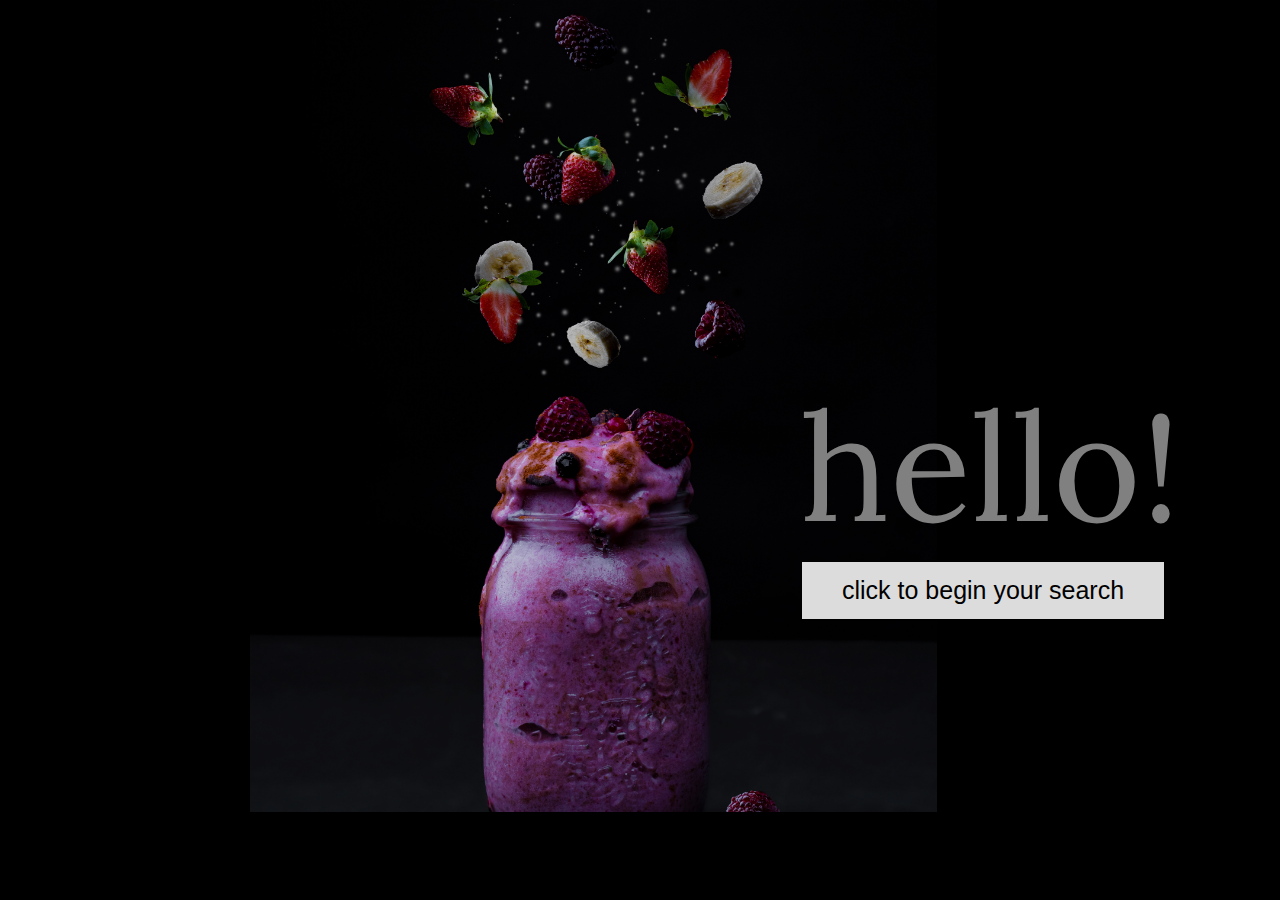
<file: index.html>
<!DOCTYPE html>
<html lang="en">
<link rel="stylesheet" type="text/css" href="css/style.css">
<link
    href="https://fonts.googleapis.com/css2?family=Cardo&family=Carme&family=Lora&family=Poppins&family=Space+Mono&display=swap"
    rel="stylesheet">
<title>
    hello
</title>

<head>
    <h1></h1>
</head>

<body id="p1">
    <img class="p1img" src="images/p1img.jpg" alt="image of a smoothie">
    <div class="p1hello"> hello!</div>
    <div class="p1buttons">
        <a href="page2.html">
            <button id="p1butt"> click to begin your search </button></a>
    </div>
    <script type="text/javascript" src="index.js"></script>
</body>

</html>
</file>
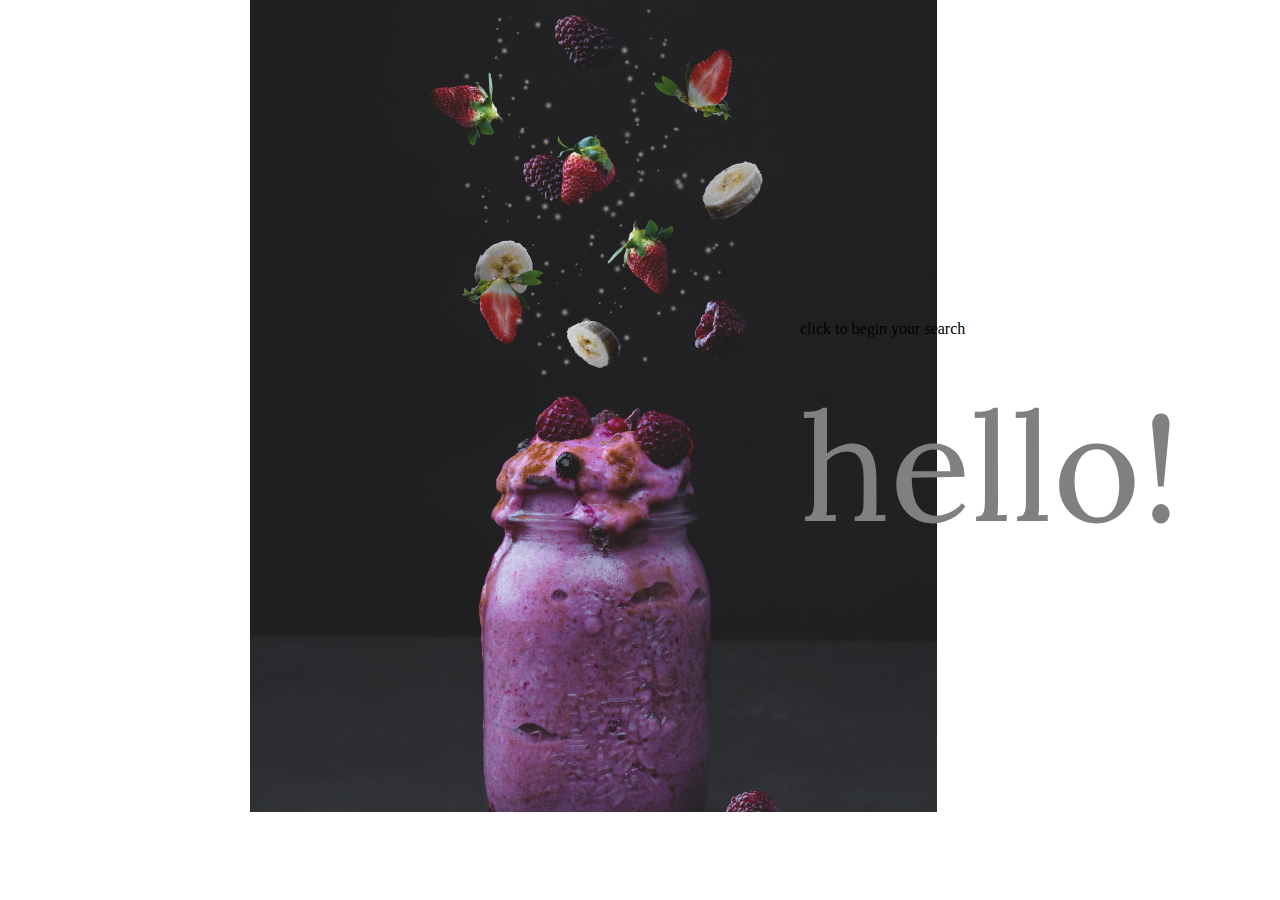
<file: page1.html>
<!DOCTYPE html>
<html>
    <link rel="stylesheet" type="text/css" href="css/style.css">
    <link href="https://fonts.googleapis.com/css2?family=Cardo&family=Carme&family=Lora&family=Poppins&family=Space+Mono&display=swap" rel="stylesheet">
    <title>
        
    </title>
        <head>
        </head>
    <body class="p1"> 
        <img class="p1img" src="p1img.jpg">
        <div class="p1hello"> hello!</div>
        <div class="p1buttons">
            <p1butt> click to begin your search </p1butt>
        </div>
    </body>
</html>
</file>
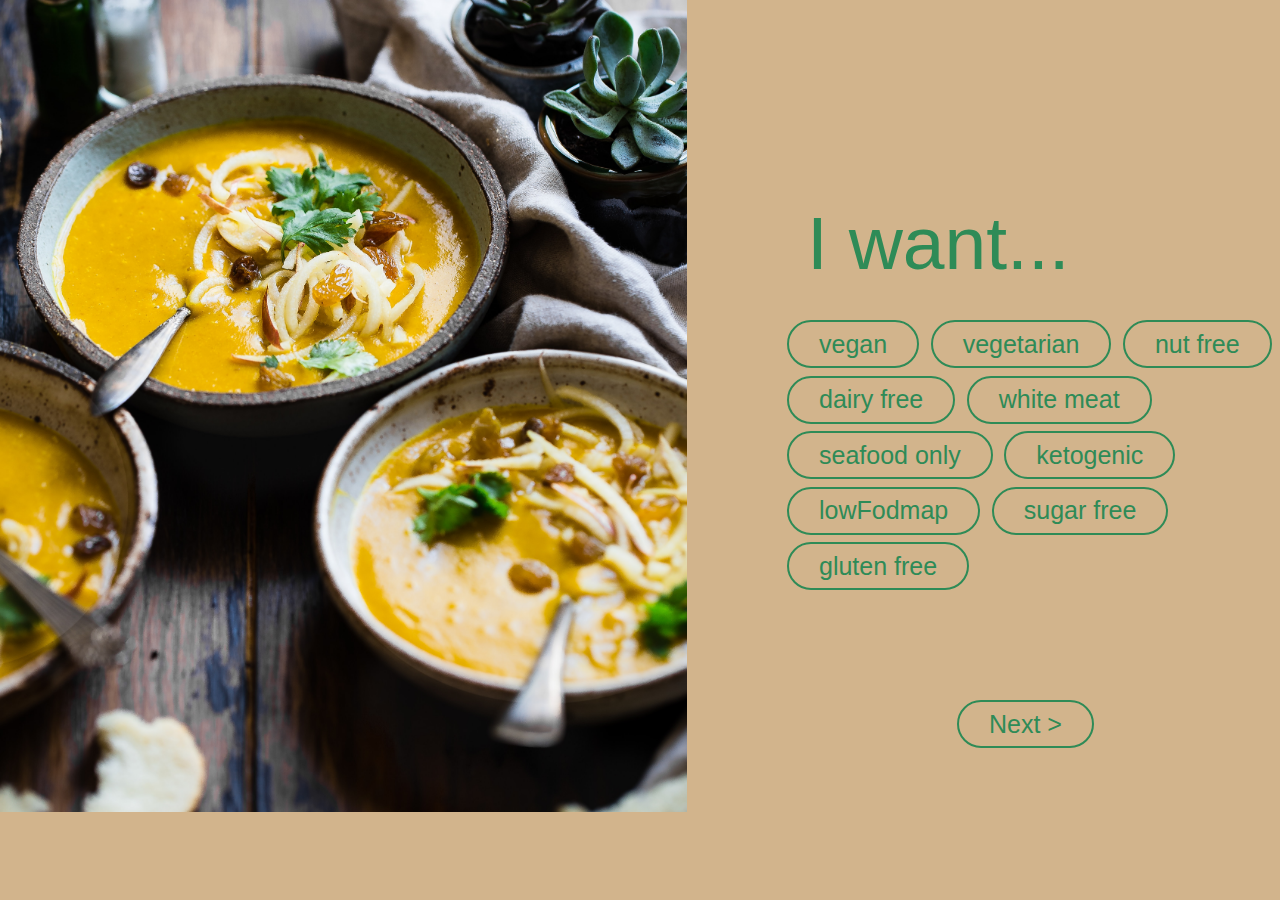
<file: page2.html>
<!DOCTYPE html>
<html lang="en">
    <link rel="stylesheet" type="text/css" href="css/style.css">
    <link href="https://fonts.googleapis.com/css2?family=Cardo&family=Carme&family=Lora&family=Poppins&family=Space+Mono&display=swap" rel="stylesheet">
    <title>Preference Selection</title>
    <head>
        Select your dietary preference(s)
    </head>
    <body id="p2">
        <img class="image" src="images/img1.jpg" alt="Bowls of Soup">
        <div class="prompt">I want...</div>
        <div id="buttons">
            <button id="btn">vegan</button>
            <button id="btn">vegetarian</button>
            <button id="btn">nut free</button>
            <button id="btn">dairy free</button>
            <button id="btn">white meat</button>
            <button id="btn">seafood only</button>
            <button id="btn">ketogenic</button>
            <button id="btn">lowFodmap</button>
            <button id="btn">sugar free</button>
            <button id="btn">gluten free</button>
            <div id="goBtn" class="go">
                <a href="page3.html"><button>Next ></button></a>
            </div>
        </div>
        <script type="text/javascript" src="index.js"></script>
    </body>
</html>
</file>
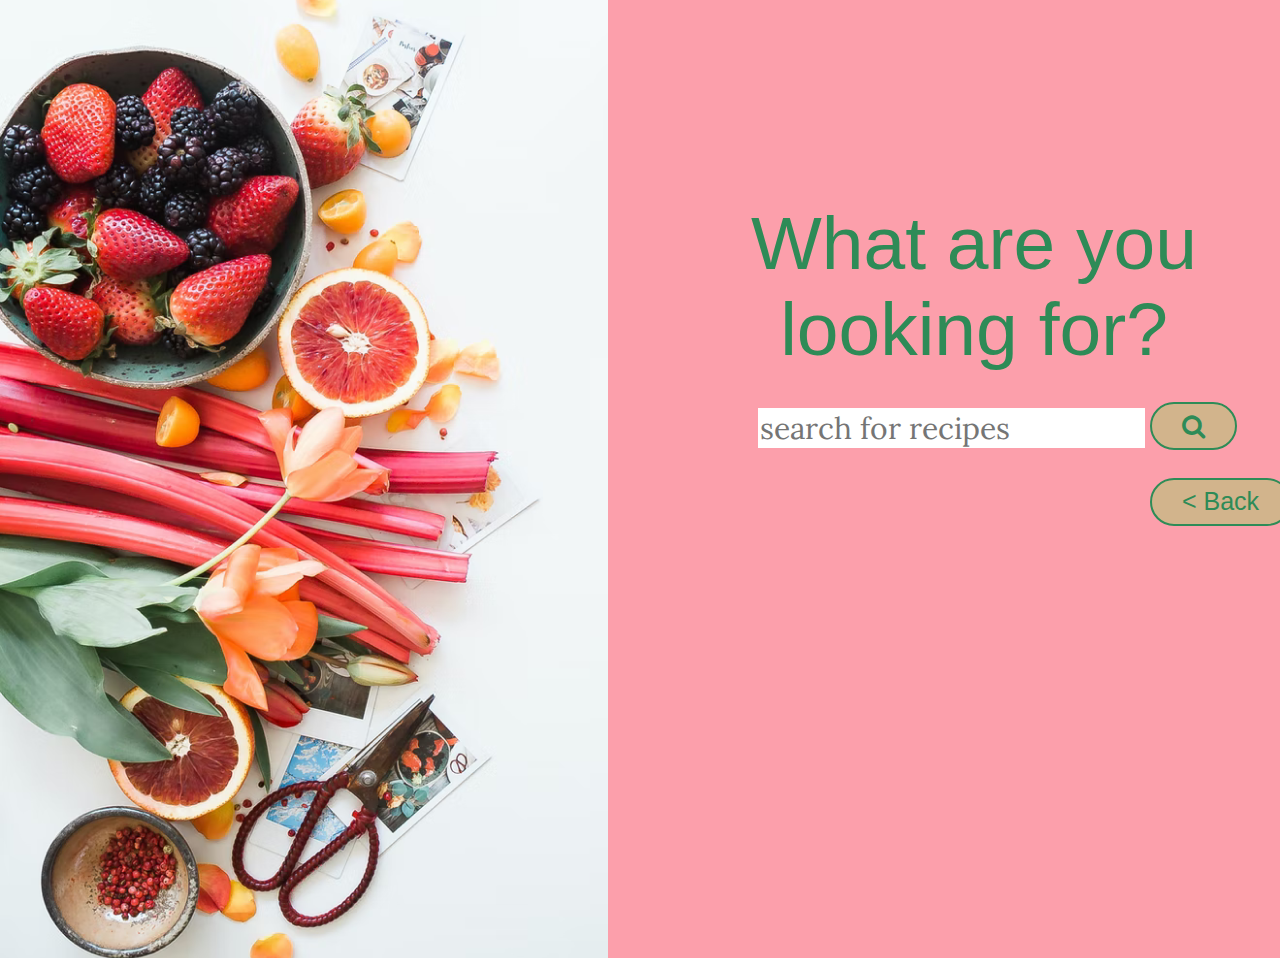
<file: page3.html>
<!DOCTYPE html>
<html lang="en">
    <link rel="stylesheet" type="text/css" href="css/p3.css">
    <link href="https://fonts.googleapis.com/css2?family=Cardo&family=Carme&family=Lora&family=Poppins&family=Space+Mono&display=swap" rel="stylesheet">
    <link rel="stylesheet" href="https://cdnjs.cloudflare.com/ajax/libs/font-awesome/4.7.0/css/font-awesome.min.css">
    <head>
        <title>
            Page3.html
        </title>
    </head>
    <body id="p3">
        <img class="image" src = "images/fruits.png" alt = "fruits">
            <h1 class = "heading1">What are you looking for?</h1>
            <input id="inputSearch" type="text" placeholder="search for recipes" class="searchbar">
            <div id="buttons">
                <a href="page4.html">
                    <button id="searchBtn">
                        <i class="fa fa-search"></i>
                    </button>
                </a>
            </div>
        <script type="text/javascript" src="index.js"></script>
    </body>
</html>
</file>
<file: css/style.css>
/* page4.html */
.p1hello{
    font-family:'Lora', serif !important;
}
#p4{
    background-color: #7F8AB1;
    font-family:'Lora', serif;
}

.search-container {
    margin-top: 2%;
    margin-left: 1%;
    font-size: 17px;
    display: flex;
}

input[type=text], button {
    padding: 6px;
    margin-top: 8px;
    font-size: 22px;
    border: none;
    font-family: 'Lora', serif;
  }
  
.responses{
	margin-top: 0;
	display: grid;
	grid-template-columns: 1fr 1fr 1fr;
    column-gap: 20px;
    text-align: center;
    margin-left: 1%;
}

#img1{
    grid-column: 1/2;
    grid-row: 1/2;
    border: #ECD3A9 solid 22px;
    background-color: #ECD3A9;
}
#img2{
    grid-column: 2/3;
    grid-row: 1/2;
    border: #ECD3A9 solid 22px;
    background-color: #ECD3A9;
}
#img3{
    grid-column: 3/4;
    grid-row: 1/2;
    border: #ECD3A9 solid 22px;
    background-color: #ECD3A9;
}
#img4{
    grid-column: 1/2;
    grid-row: 2/3;
    border: #ECD3A9 solid 22px;
    background-color: #ECD3A9;
}

#img5{
    grid-column: 2/3;
    grid-row: 2/3;
    border: #ECD3A9 solid 22px;
    background-color: #ECD3A9;
}

#img6{
    grid-column: 3/4;
    grid-row: 2/3;
    border: #ECD3A9 solid 22px;
    background-color: #ECD3A9;
}

img{
    width: 80%;
    height: 65%;
    object-fit: cover;
}

.imgtxt {
    margin-top: 25px;
    font-size: 28px;
}
a
{ text-decoration: none; 
    color: #000;
}
a:hover{
    text-decoration: underline;
}

/* p2 css */
.image {
    position: absolute;
    width: 687px;
    height: 836px;
    left: 0px;
    top: -24px;
}

#p2 {
    background-color: tan;
    /* display: none; */
}

#buttons {
    position: absolute;
    width: 548px;
    height: 485px;
    left: 687px;
    top: 0px;
    padding-top: 320px;
    padding-left: 100px;
    padding-right: 100px;
}

.prompt {
    position: absolute;
    width: 548px;
    height: 100px;
    left: 687px;
    top: 150px;
    padding-top: 50px;
    padding-left: 120px;
    color: seagreen;
    font-family:'Optima',sans-serif;
    font-size: 75px;
    font-weight:300;
}

button {
    display:inline-block;
    padding:0.3em 1.2em;
    margin:0 0.3em 0.3em 0;
    border-radius:2em;
    box-sizing: border-box;
    text-decoration:none;
    font-family:'Roboto',sans-serif;
    font-size: 25px;
    font-weight:300;
    color:#FFFFFF;
    background-color:tan;
    text-align:center;
    color: seagreen;
    transition: all 0.2s;
    border: 2px solid seagreen;
}

button:hover{
    background-color: seagreen;
    color: tan;
}

.go {
    position: absolute;
    height: 100px;
    left: 150px;
    top: 550px;
    padding-top: 150px;
    padding-left: 120px;
}

@media all and (max-width:30em){
    button{
        display:block;
        margin:0.2em auto;
    }
}
/*end of p2*/

/*p1*/
#p1 {
    background-color: black;
}

.p1img{
    position: absolute;
    width: 687px;
    height: 836px;
    left: 250px;
    top: -24px;
    opacity: 0.88;
}

.p1buttons {
    position: absolute;
    width: 548px;
    height: 485px;
    left: 700px;
    top: 0px;
    padding-top: 320px;
    padding-left: 100px;
    padding-right: 100px;
}

#p1butt {
    display:inline-block;
    padding:14px 40px;;
    margin:0 0.3em 0.3em 0;
    margin-top: 240px;
    border-radius:2px;
    box-sizing: border-box;
    text-decoration:none;
    font-family:'Roboto', sans-serif;
    font-size: 25px;
    font-weight:300;
    color:#FFFFFF;
    background-color: gainsboro;
    text-align:center;
    color: black;
    transition: all 0.2s;
    border: 2px solid black;  
}

#p1butt:hover{
    background-color: gray;
    color: gainsboro;
    font-family:'Lora', serif !important;
}

.p1hello{
    position: absolute;
    width: 548px;
    height: 100px;
    left: 680px;
    top: 320px;
    padding-top: 50px;
    padding-left: 120px;
    color: gray;
    font-family:'Lora', serif !important;
    font-size: 150px;
    font-weight:300; 
}
</file>
<file: css/p3.css>
#p3{
    background-color: #FC9FAB;
    font-family:'Optima',sans-serif;
}
.image {
    position: absolute;
    /* width: 625px;
    height: 836px; */
    left: 0px;
    top: -24px;
}
.heading1{
    text-align: center;
    position: absolute;
    width: 548px;
    height: 100px;
    left: 700px;
    top: 100px;
    padding-top: 50px;
    padding-left: 0px;
    color: seagreen;
    font-family:'Optima',sans-serif;
    font-size: 75px;
    font-weight:300;
}

.searchbar{
    position: absolute;
    font-size: 30px;
    margin-top: 400px;
    margin-left: 750px;
    display: flex;
    background-color: white;
    z-index: 100;
    font-family: 'Lora', serif;
    border: none;
}
/*.buttonbar{
    position: absolute;
    top: 60%;
    right: 5%;
    background-color: #FC9FAB;
    text-align:center;
    color: seagreen;
    transition: all 0.2s;
    border: 2px solid seagreen;
}*/

button {
    display:inline-block;
    padding:0.3em 1.2em;
    margin:0 0.3em 0.3em 0;
    border-radius:2em;
    box-sizing: border-box;
    text-decoration:none;
    font-family:'Roboto',sans-serif;
    font-size: 25px;
    font-weight:300;
    color:#FFFFFF;
    background-color: rgb(210, 180, 140);
    text-align:center;
    color: seagreen;
    transition: all 0.2s;
    border: 2px solid rgb(46, 140, 87);
}

button:hover{
    background-color:seagreen;
    color: tan;
}

#buttons {
    position: absolute;
    width: 123px;
    height: 403px;
    left: 625px;
    top: 0px;
    padding-top: 402px;
    padding-left: 525px;
    padding-right: 100px;
}
</file>
